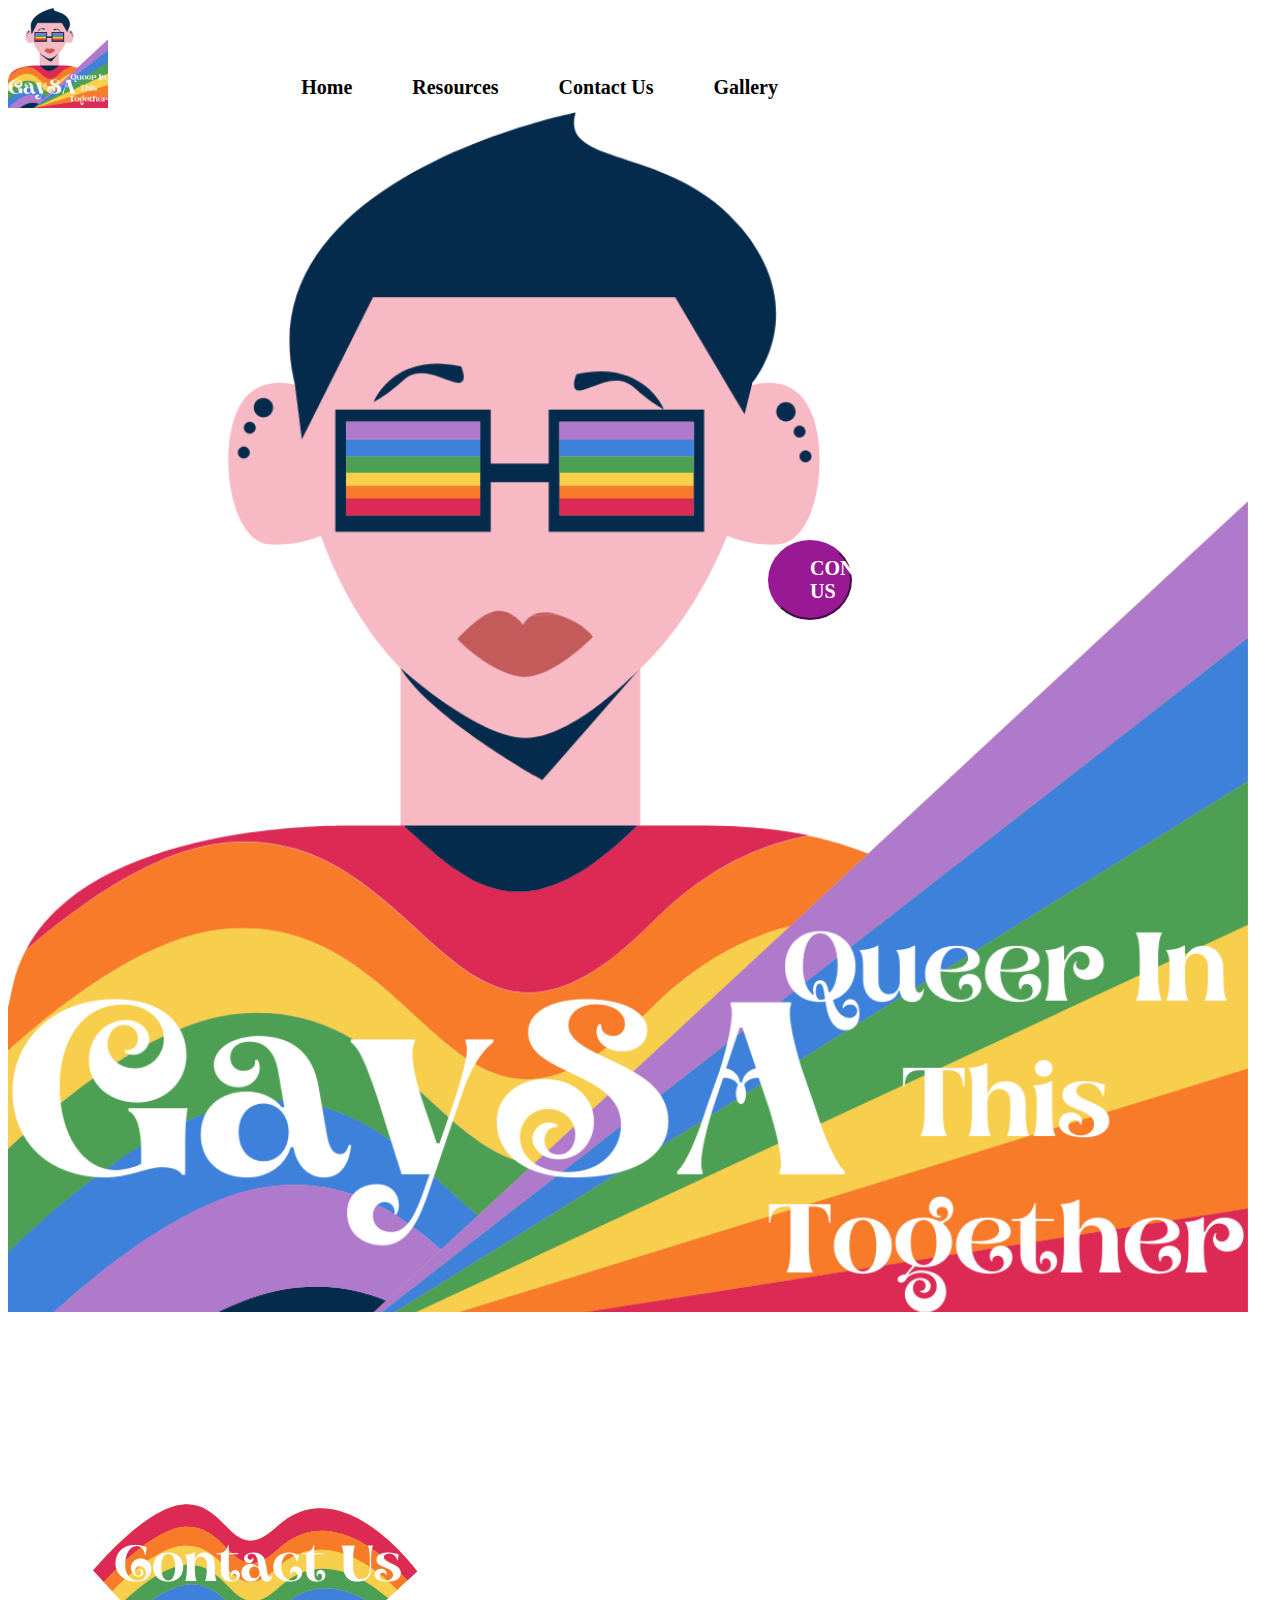
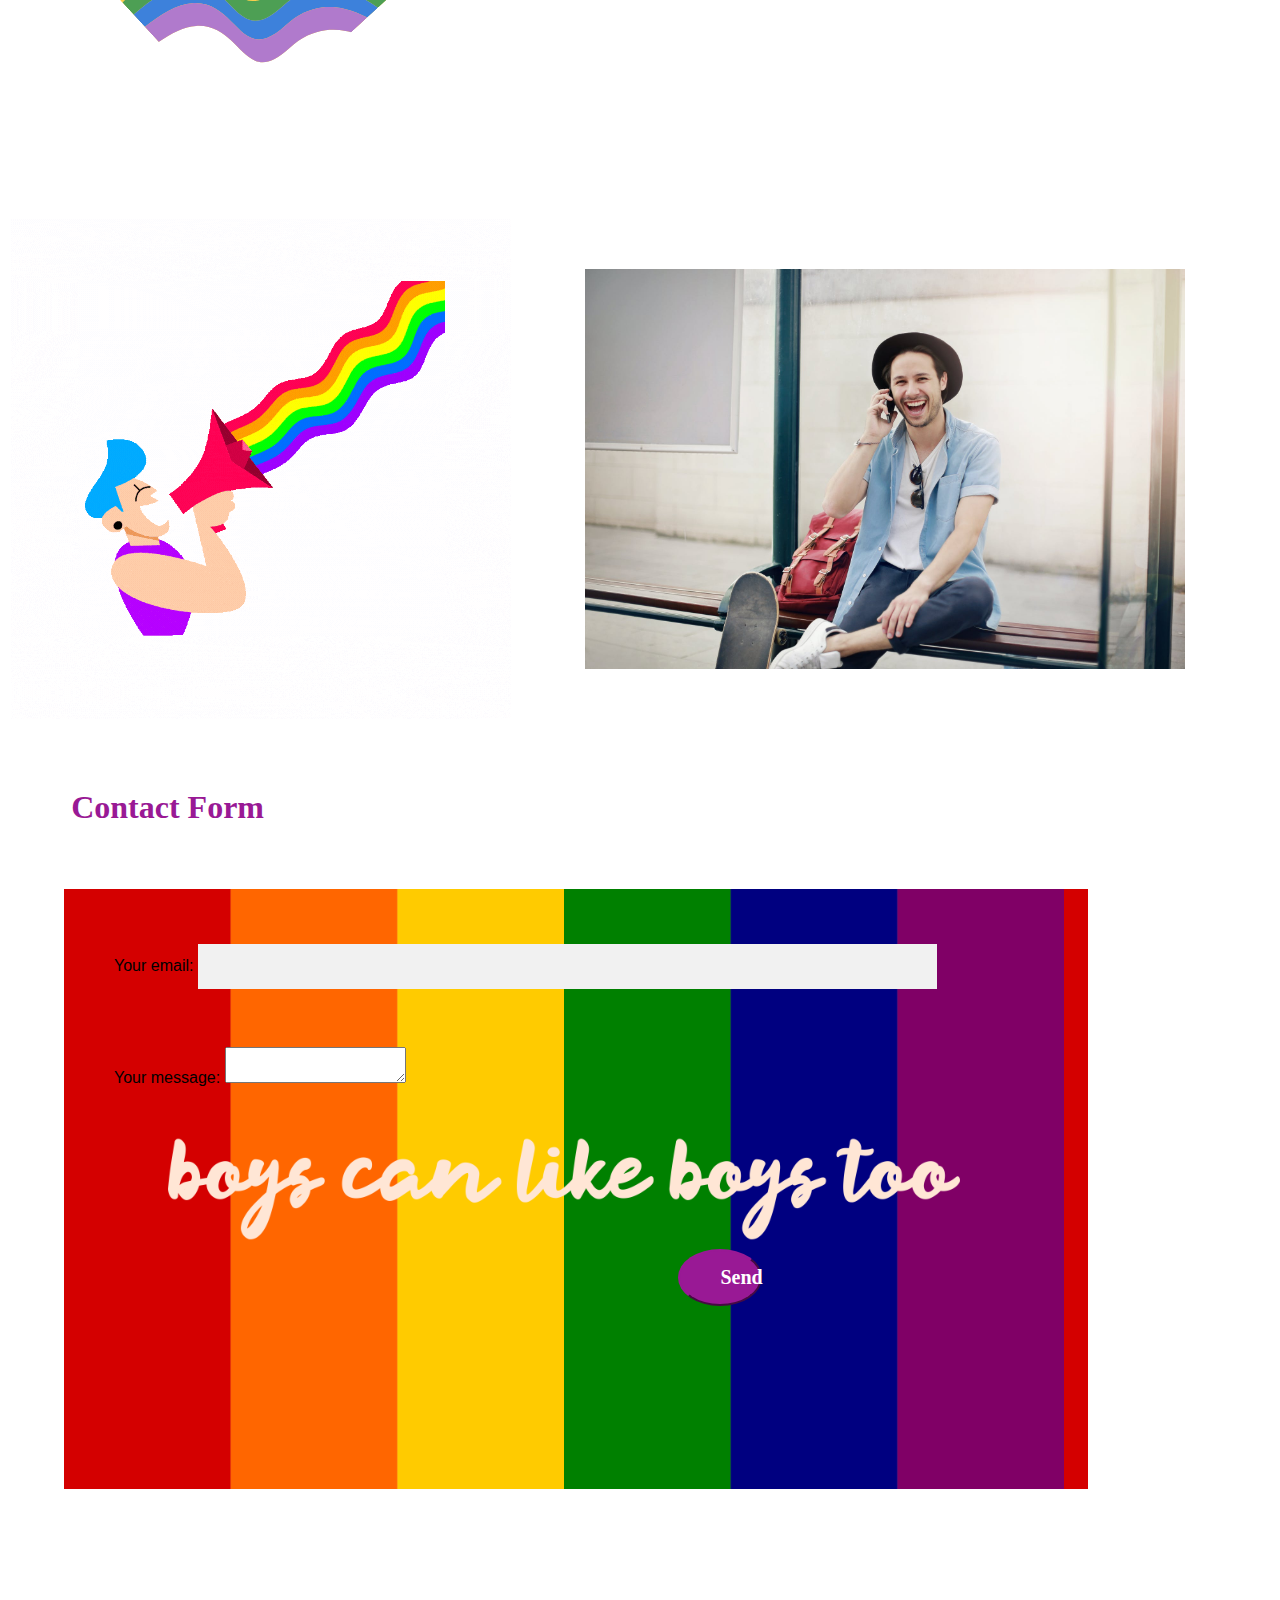
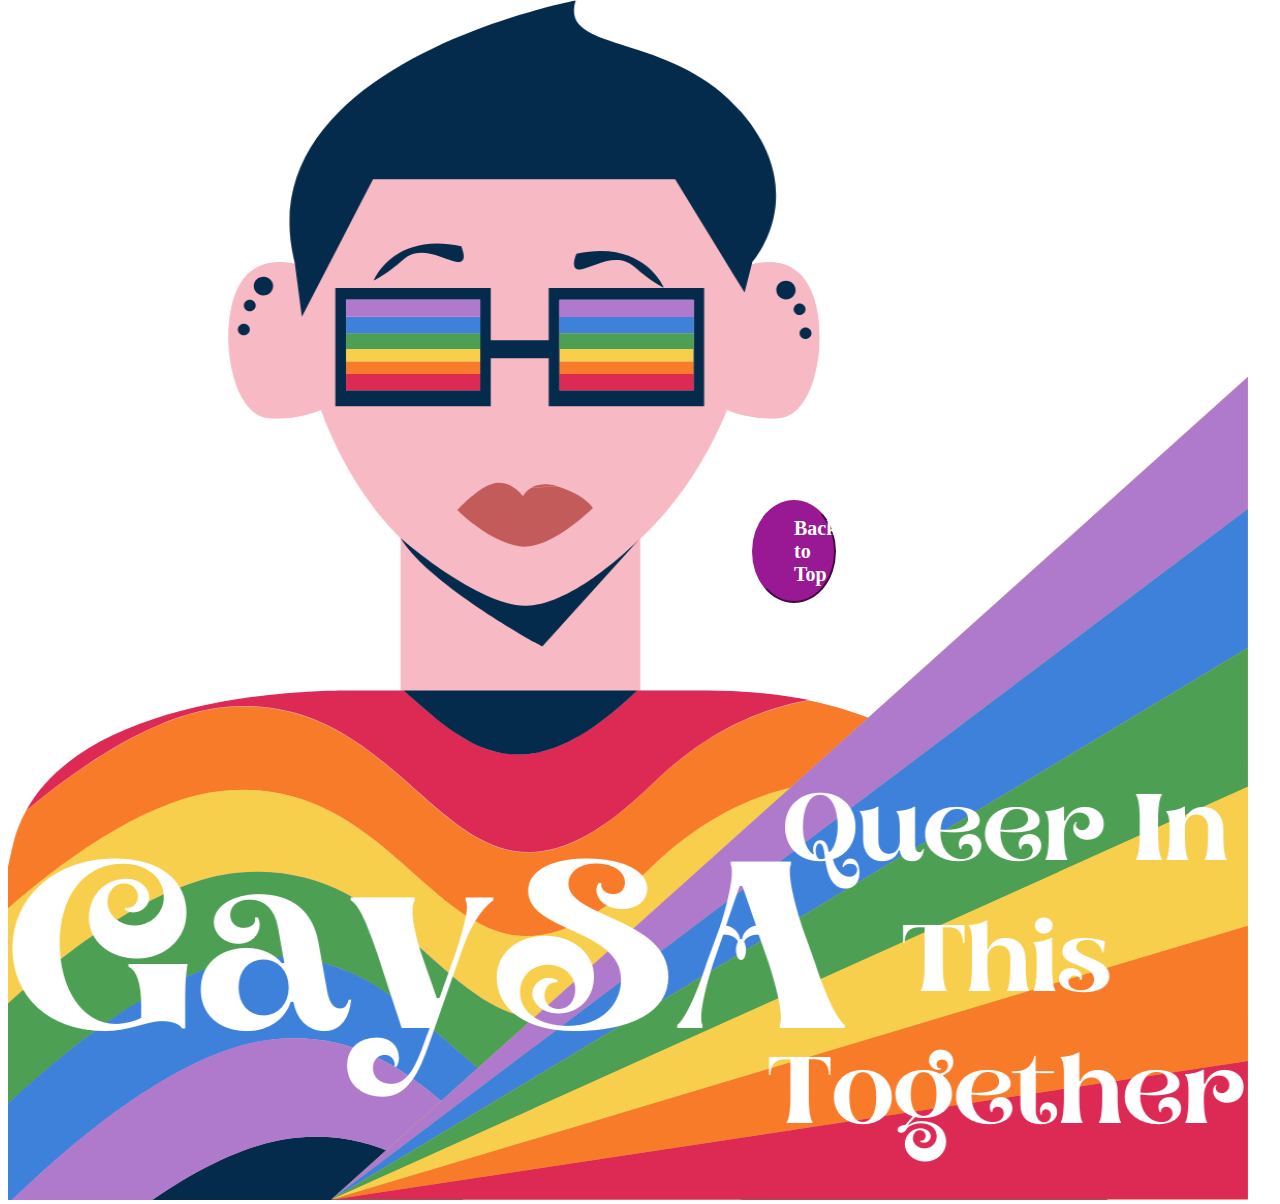
<file: contact.html>
<!DOCTYPE html>
<html>
    
    <head>
    <meta charset="utf-8">
   
   
        
        <meta name="viewport" content="width=device-width, initial-scale=1.0">
        
    <link rel="stylesheet" href="index.css"  >
  
    <title>Contact</title>
        
   
         <style>
           
           form  { width: 80%;
                  padding: 50px;
               height: 600px;
left: 5%;
position: absolute;
background-image: url(Images/boys-4787869.png);

background-size: contain;


               
               
           }           
           
           
           
body {
  font-family: Arial, Helvetica, sans-serif;
 

}

* {
  box-sizing: border-box;
}


.container {
  padding: 16px;
  background-color: white;
}


input[type=text], input[type=email] {
  width: 80%;
  padding: 15px;
  margin: 5px 0 22px 0;
  display: inline-block;
  border: none;
  background: #f1f1f1;
}

input[type=text]:focus, input[type=name]:focus {
  background-color: #ddd;
  outline: none;
}
             
             
input[type=name], input[type=email] {
  width: 80%;
  padding: 15px;
  margin: 5px 0 22px 0;
  display: inline-block;
  border: none;
  background: #f1f1f1;
}
             
             
                     
             


hr {
  border: 1px solid #f1f1f1;
  margin-bottom: 25px;
}


.sendbtn {
  background-color: hotpink;
  color: white;
  padding: 16px 20px;
  margin: 8px 0;
  border: none;
  cursor: pointer;
  width: 50%;
  align-items: center;
  left: 10%;
  position: absolute;
  opacity: 0.9;
  font-weight: bolder;
  top: 490px;
 
}

.sendbtn:hover {
  opacity: 1;
}


a {
  color: hotpink;
}
     
             

             



</style>
        
        
    </head>

    <body>
        
         <img src="Images/logo%20and%20slogan%206.png" ; width="100px" height="100px;" >
        
        <div class="div1">
            
            
           
            
           
        
         
            
   
      <ul>
<li><a href="gallery.html">Gallery</a></li>
<li><a href="contact.html">Contact Us</a></li>
<li><a href="resources.html">Resources</a></li>
<li><a href="index.html">Home</a></li>


    </ul>
            
           <a href="contact.html"> <button>CONTACT US</button></a>
        
            </div>
       
        
        
        
        
    <img src="Images/Contact%20Us.png">
        <div class="div2">
        
            <table>
            
            <tr>
                
                <td> <img src="Images/Contact%20Us%202.gif">   </td>
                 <td> <img src="Images/contact%20us%203.jpeg" height="400px" width="600px">   </td>
                
                
                
                </tr>
            
            
            </table>
            
            
           <h1 style="margin: 5%">Contact Form</h1>
            
        <form
  action="https://formspree.io/f/mayvqanz"
  method="POST"
>
            
    
            
  <label>
    Your email:
    <input type="email" name="_replyto">
  </label>
            <br><br><br>
  <label>
    Your message:
    <textarea name="message"></textarea>
  </label>
 
  <button type="submit">Send</button>
</form>
                
  
            
          
        
         <div class="bottom"> 
            
             
        
        
         <a href="contact.html">   <button style="top:500px ">Back to Top</button> </a> 
      
            
      <img src="Images/logo%20and%20slogan%206.png" width="1240" height="1200px">
            
            </div>
        
      
        </div>
        
        </body>
</file>
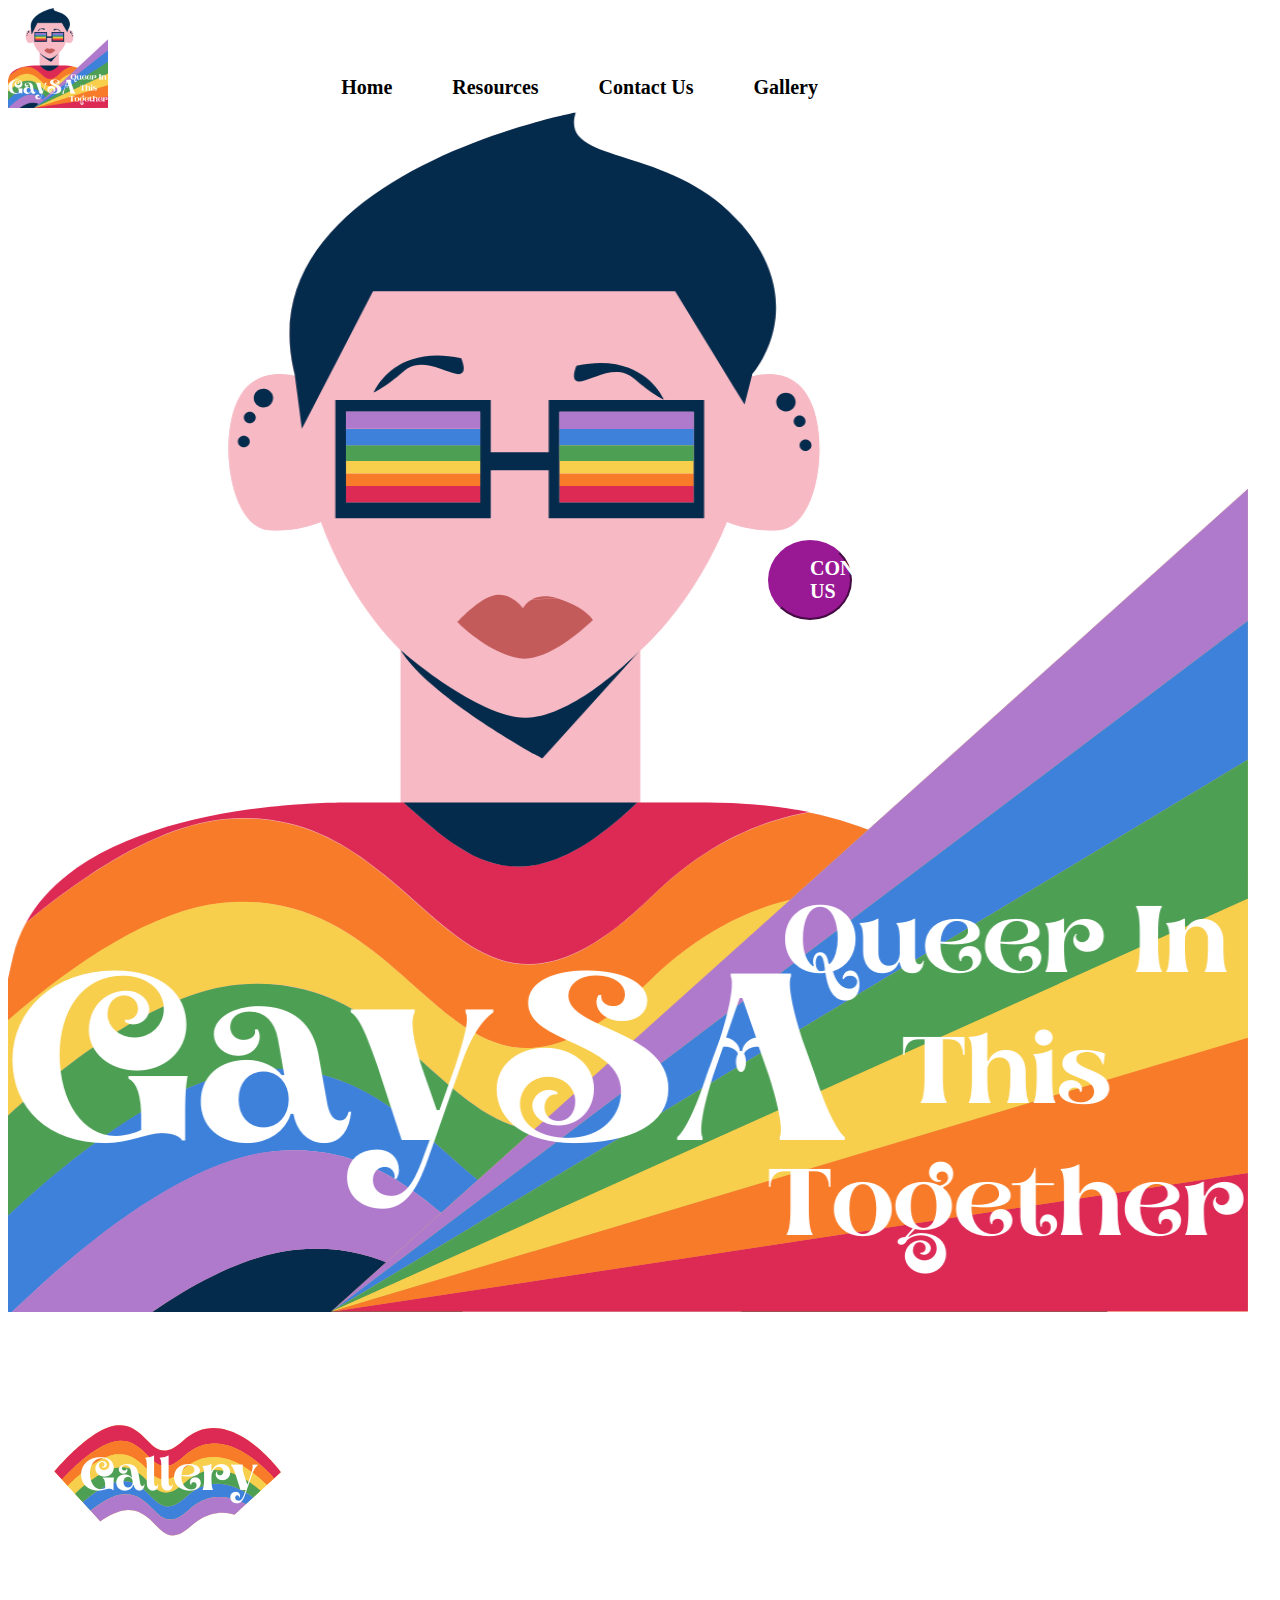
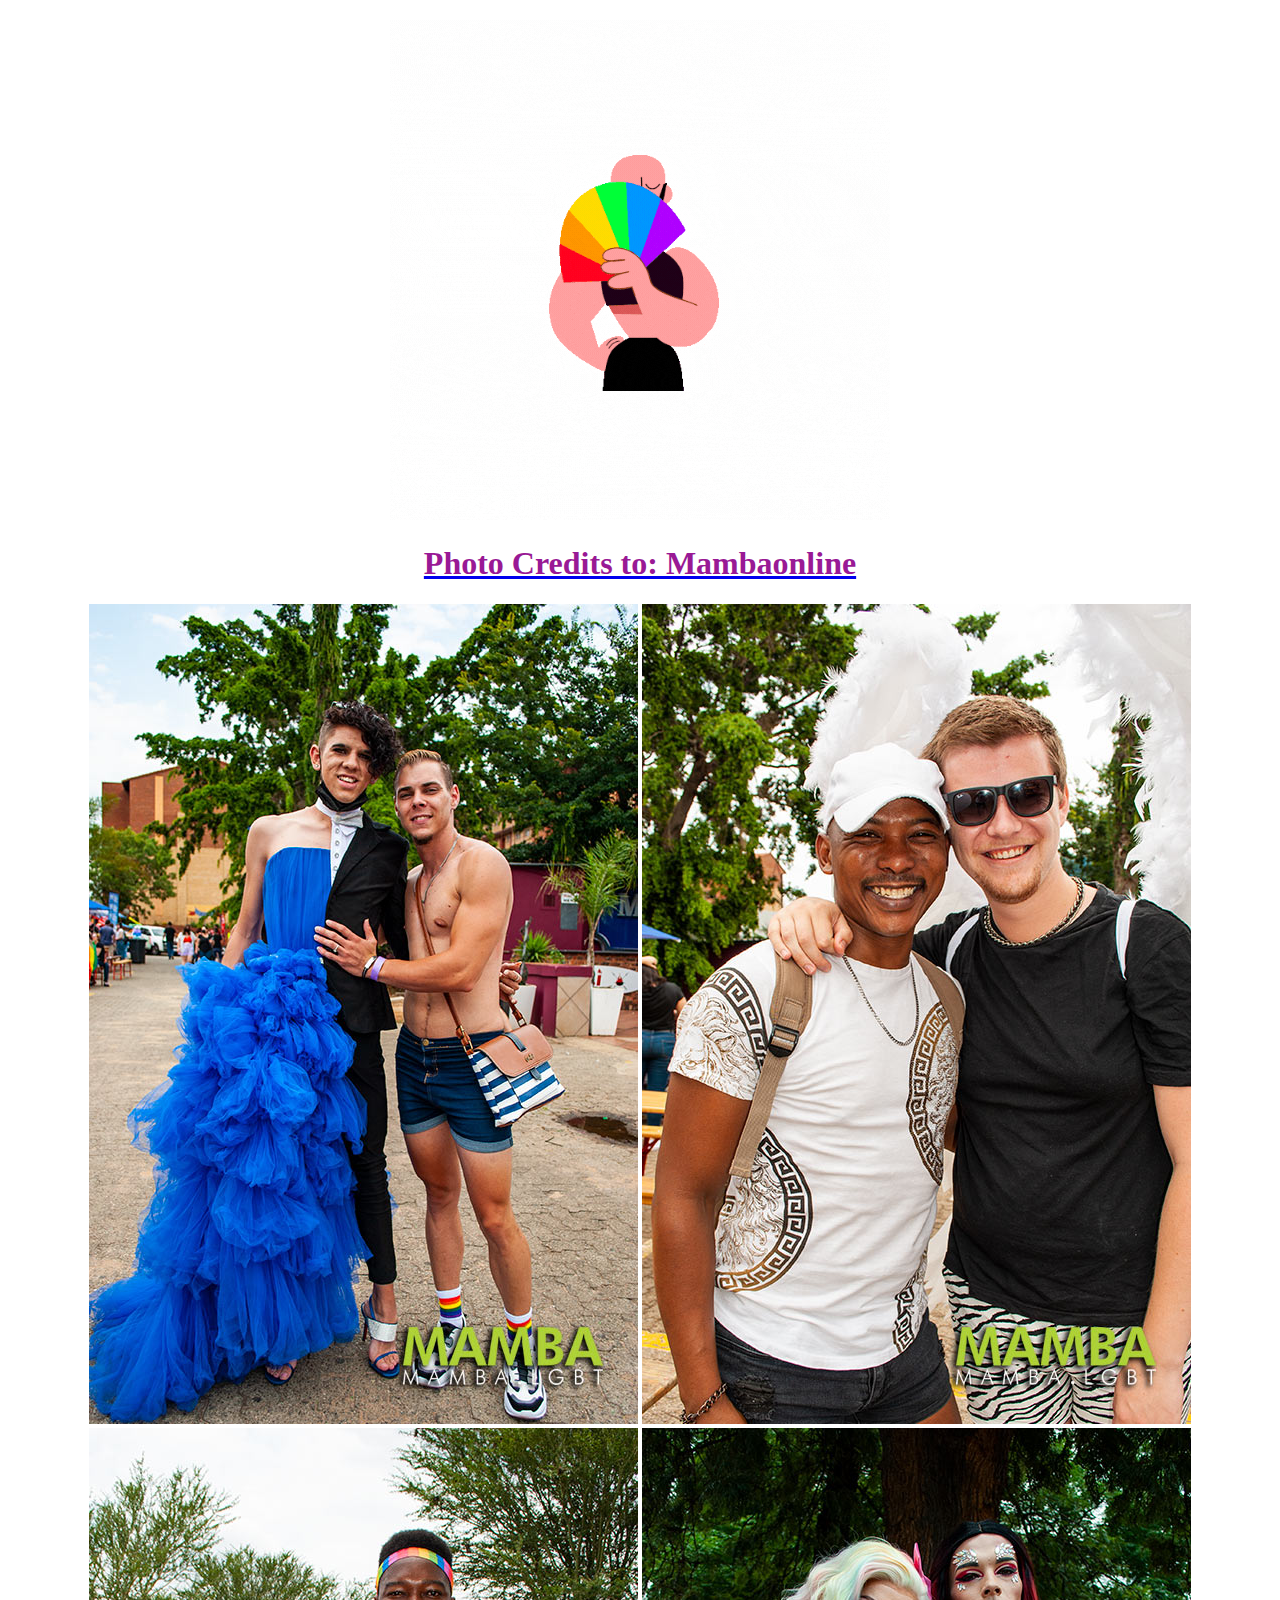
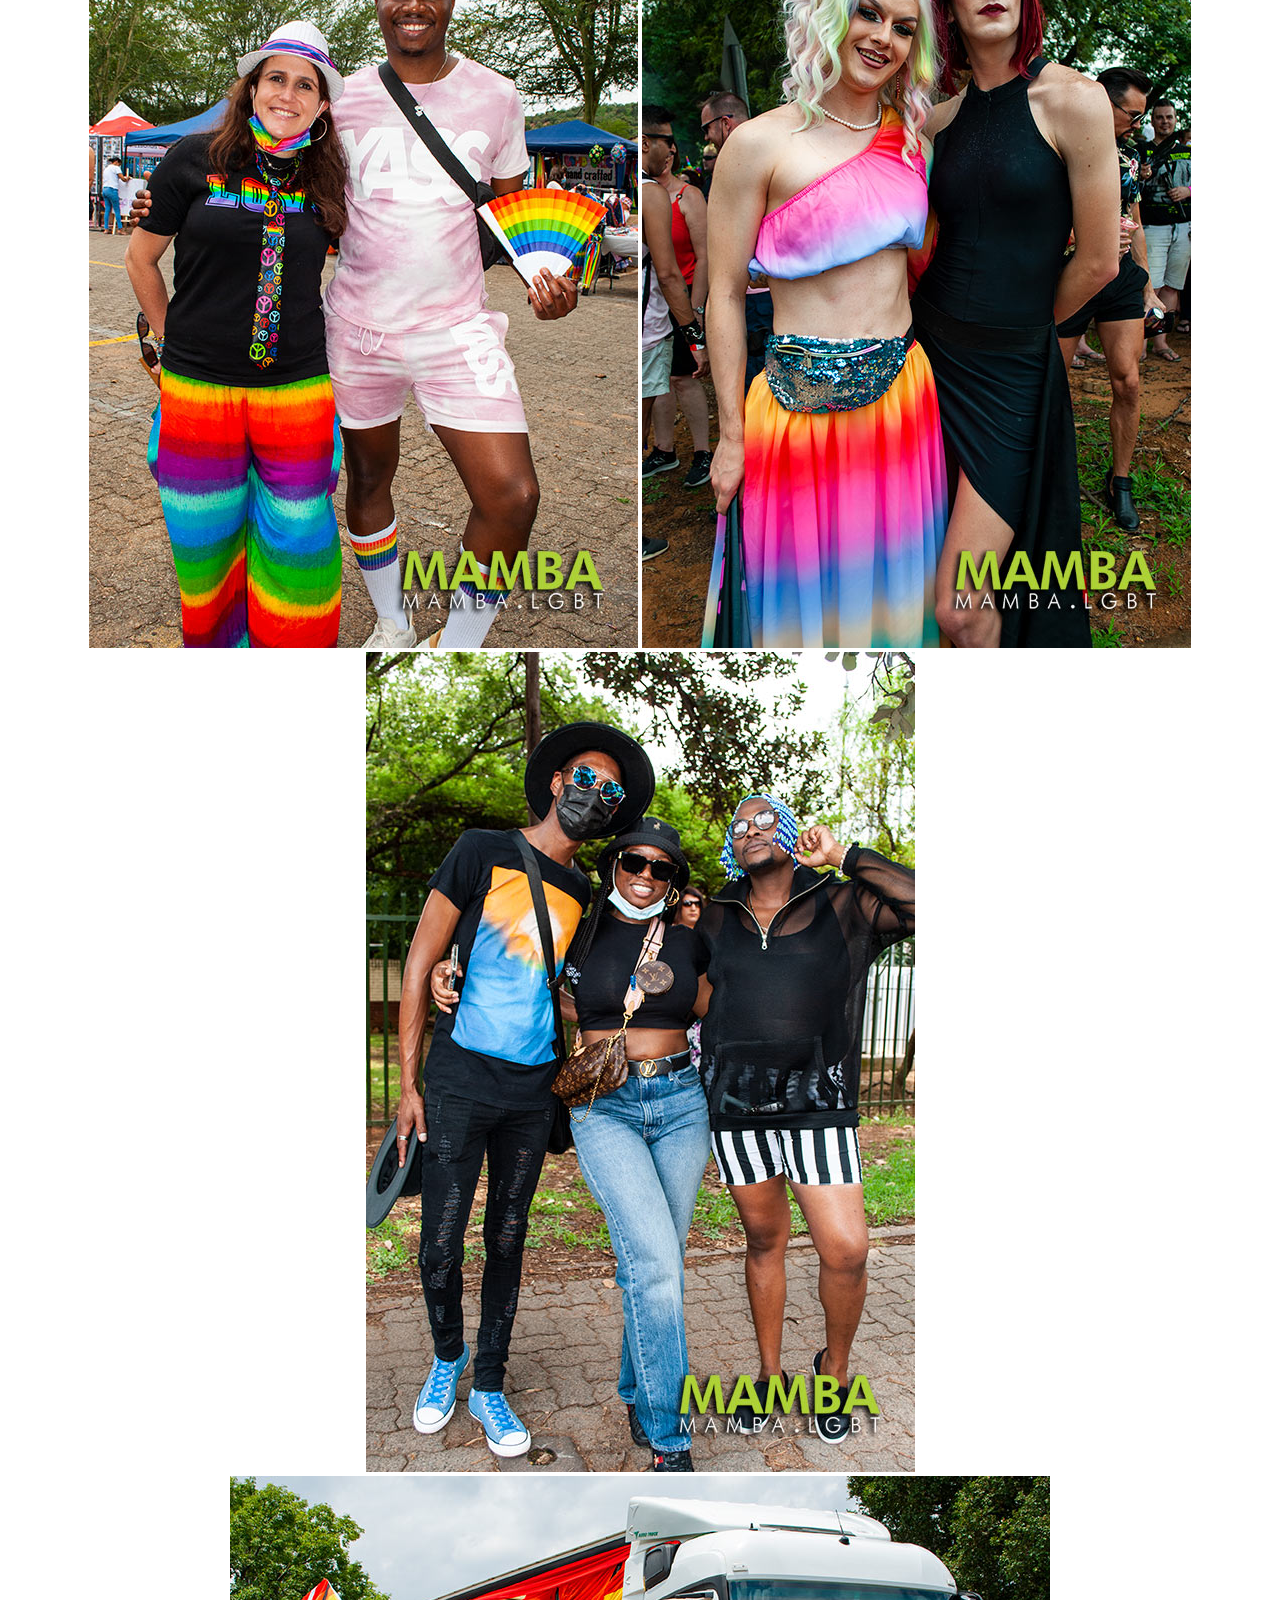
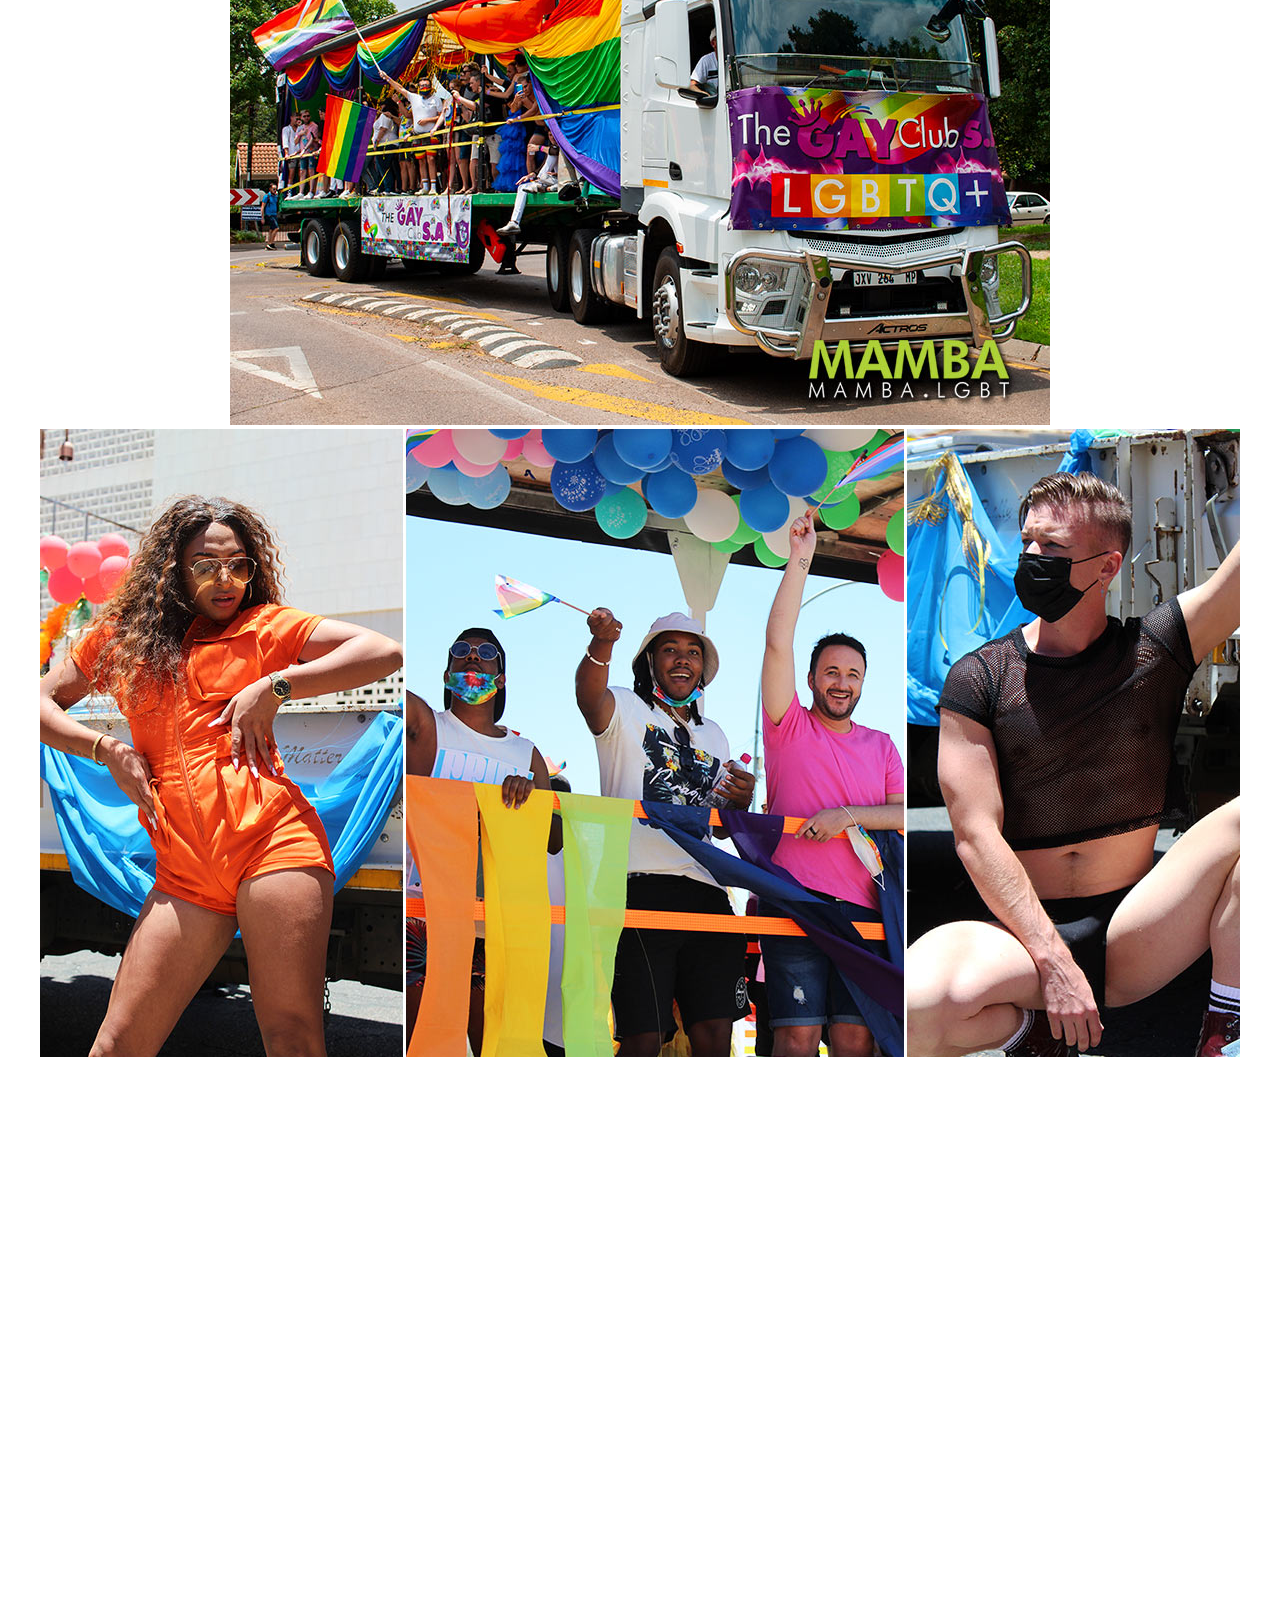
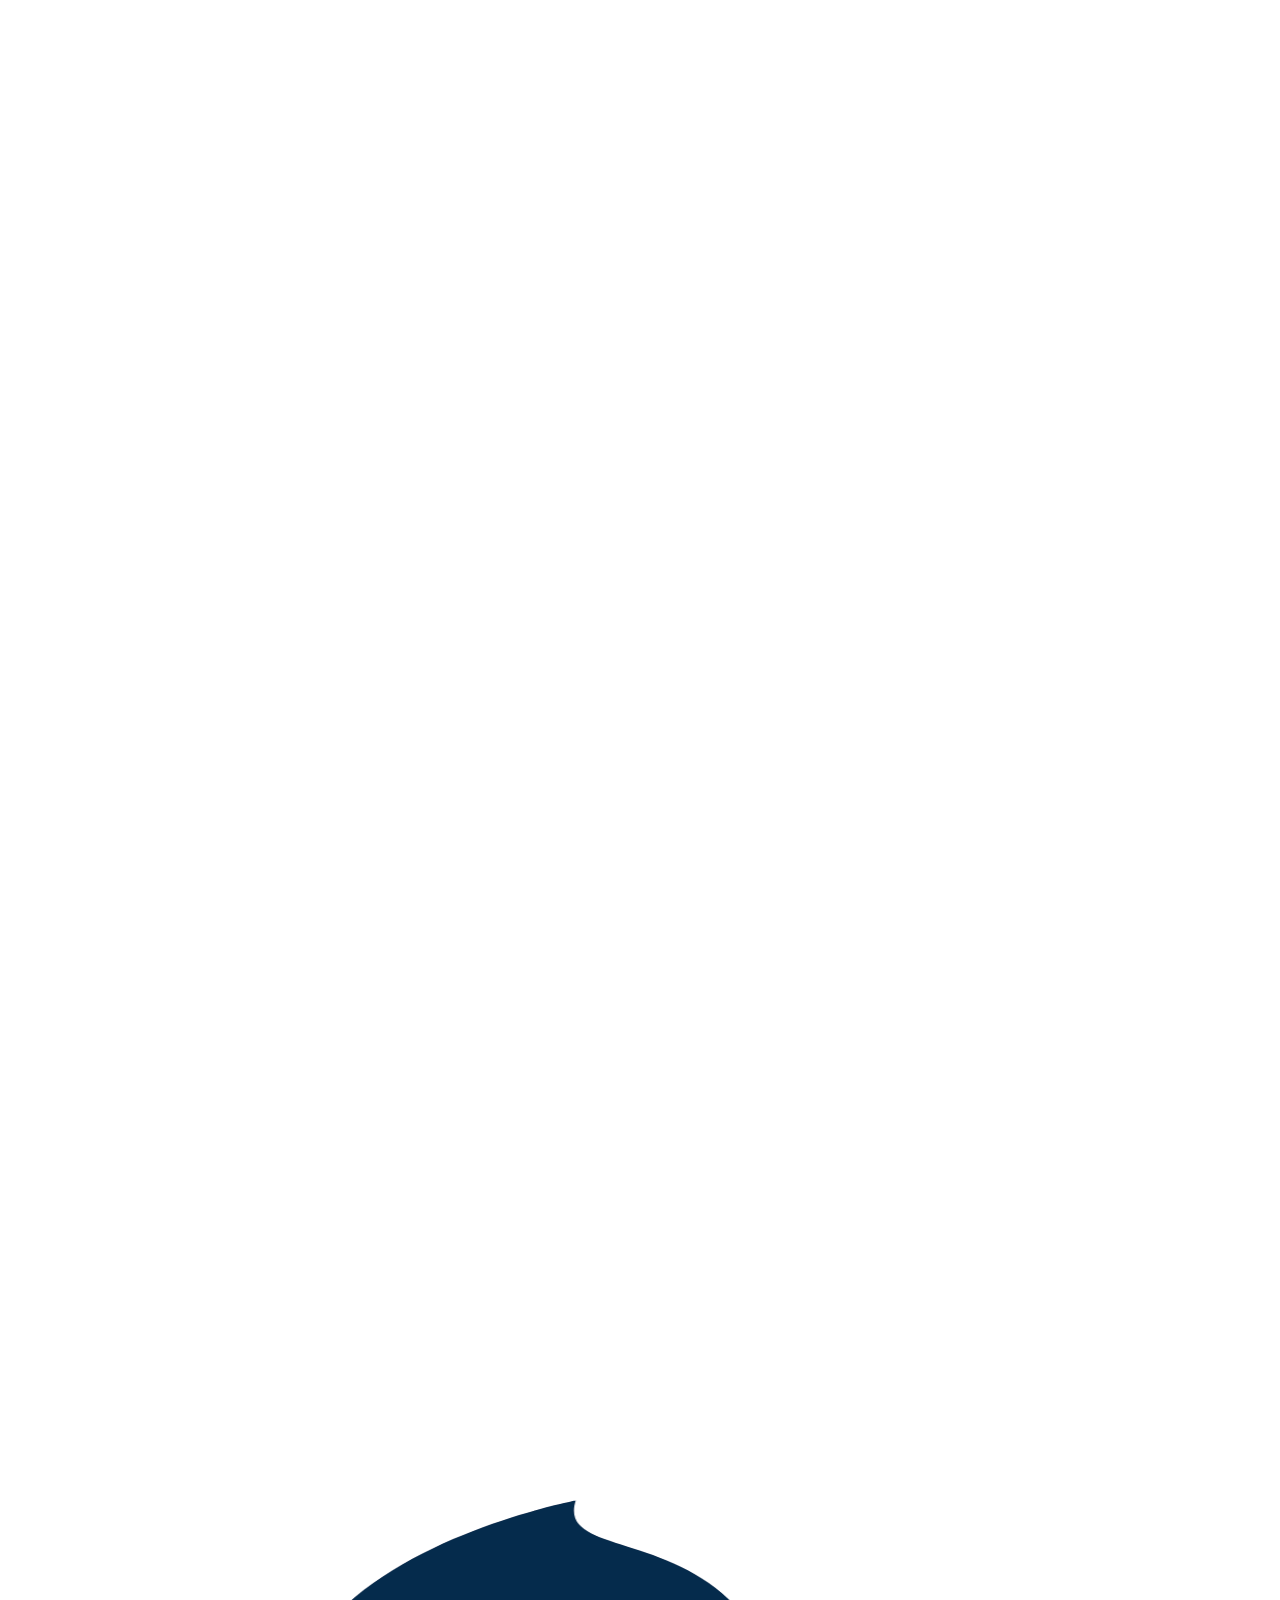
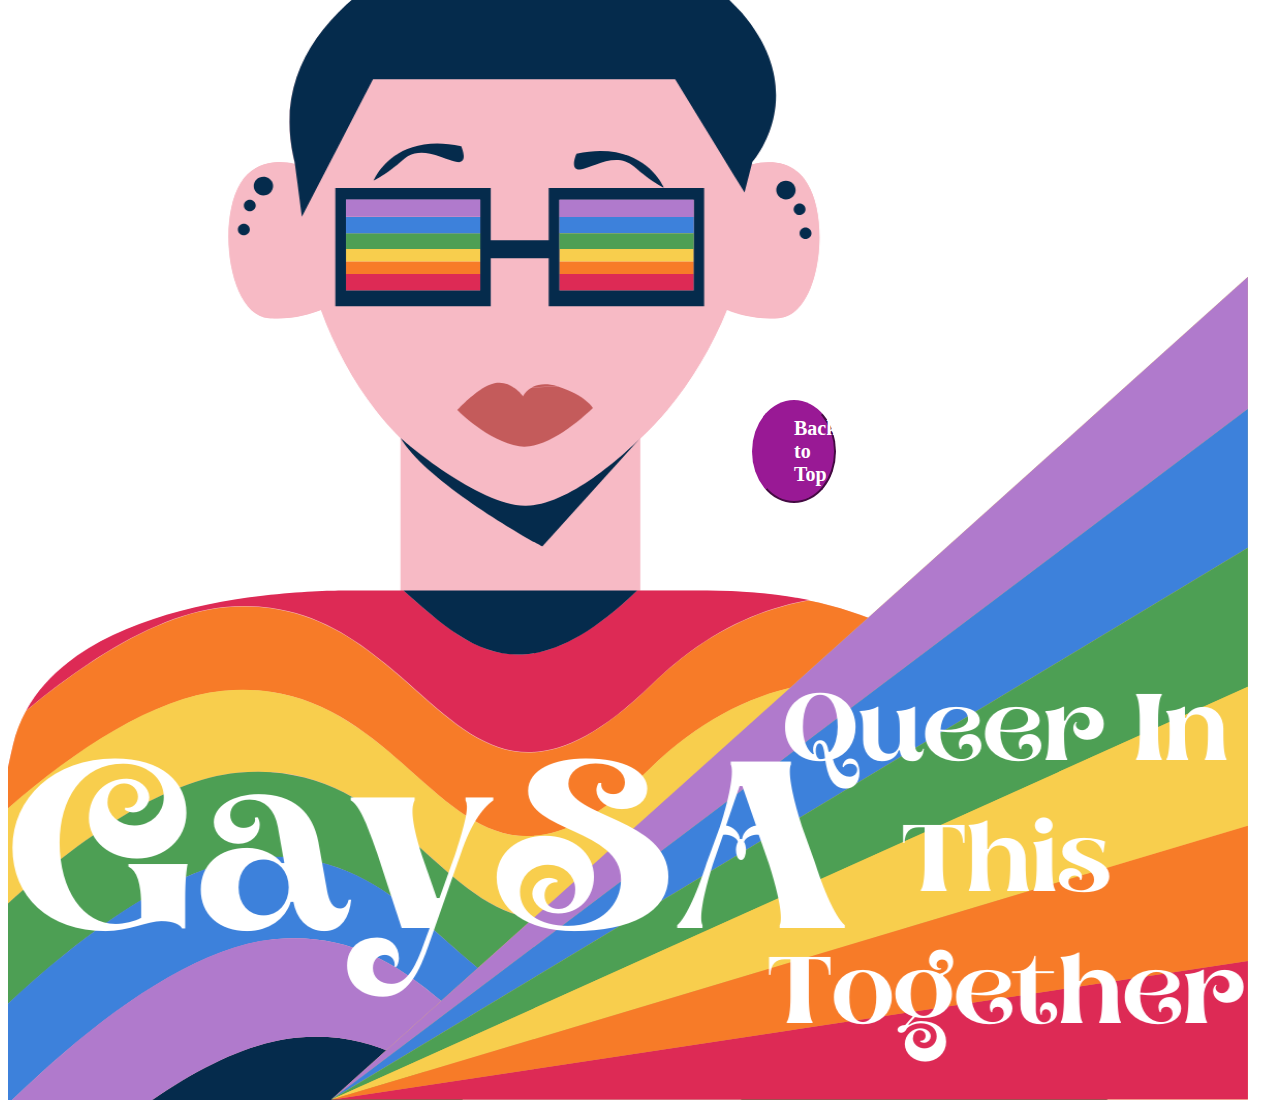
<file: gallery.html>
<!DOCTYPE html>
<html>
    
    <head>
    <meta charset="utf-8">
   
   
        
        <meta name="viewport" content="width=device-width, initial-scale=1.0">
    <link rel="stylesheet" href="index.css"  >
  
    <title>Gallery</title>
        
   
    <style>
        
        .bottom { top: 7900px;
          position: absolute;
          bottom: 20px;
    
    
}
        
        
        
        
        </style>    
        
        
    </head>

    <body>
        
         <img src="Images/logo%20and%20slogan%206.png" ; width="100px" height="100px;" >
        
        <ul>
<li><a href="gallery.html">Gallery</a></li>
<li><a href="contact.html">Contact Us</a></li>
<li><a href="resources.html">Resources</a></li>
<li><a href="index.html">Home</a></li>


    </ul>
            
           <a href="contact.html"> <button>CONTACT US</button></a>
        
         <img src="Images/logo%20and%20slogan%206.png" width="1240" height="1200px">
        
        <img src="Images/gallery%202.png">
        <div class="gallery"> <img src="Images/Add%20On%203.gif">  <a href="https://www.mambaonline.com/"> <h1>Photo Credits to: Mambaonline </h1></a>
      
            <img src="Images/Pretoria_Pride_2021_gallery_01.jpg">
          <img src="Images/Pretoria_Pride_2021_gallery_04.jpg">
        <img src="Images/Pretoria_Pride_2021_gallery_06.jpg">
        <img src="Images/Pretoria_Pride_2021_gallery_16_a.jpg">
        <img src="Images/Pretoria_Pride_2021_gallery_19.jpg">
        <img src="Images/Pretoria_Pride_2021_gallery_32.jpg">
        <img src="Images/Namibia_Pride_2021_lrg.jpg">
            
           
            </div>
           
        
         
            
   
      
        
           
       
        
        
       
    
             
        
        
             <div class="bottom">
                 
                 
   <a href="gallery.html">  <button style="top:500px ">Back to Top</button> </a> 
            
      <img src="Images/logo%20and%20slogan%206.png" width="1240" height="1200px">
        
        
        
        </div>
        
        
        
        
        
        
            
           
        
      
        
        
        </body>
</file>
<file: index.css>
Body   { 
    
}





.div1  { background-image: url(Images/logo%20and%20slogan%206.png);
         width: 1240px;
         height: 1200px;
         background-size: cover;
        
    
}







table  { width: 100%;
        
    
}










.gallery  {text-align: center;
    
    
    
}



h1   {color: #991995;
      font-weight: 600;
      font-family: Aprlia bold;
    
    
    
}








ul  {list-style-type: none;
     overflow: hidden;
    
     top: 30px;
     position: absolute;
     width: 800px;
     float: right;
    
   
    
    
}



button    {left: 60%;
           right: 50%;
           top: 60%; 
           position: absolute;
           padding-left: 40px;
           padding-right: 40px;
           padding-top: 15px;
           padding-bottom: 15px;
           background-color: #991995;
           color: white;
           font-weight: 600;
           border-radius: 50%;
           font-size: 20px;
           border-color:  #991995;
           font-family: Aprlia bold;
}

li  {float: left;
     vertical-align: middle;
    color: cyan;
      float: right;
    
}




li a  {display: block;
       color: black;
      font-size: 20px;
       font-family: Aprlia bold;
       text-align: center;
       padding: 30px;
       text-decoration: none;
       font-weight: bolder;
      
}


li a:hover   {color: deeppink;
    
    
    
}





.bottom { top: 3200px;
          position: absolute;
          bottom: 20px;
    
    
}
</file>
